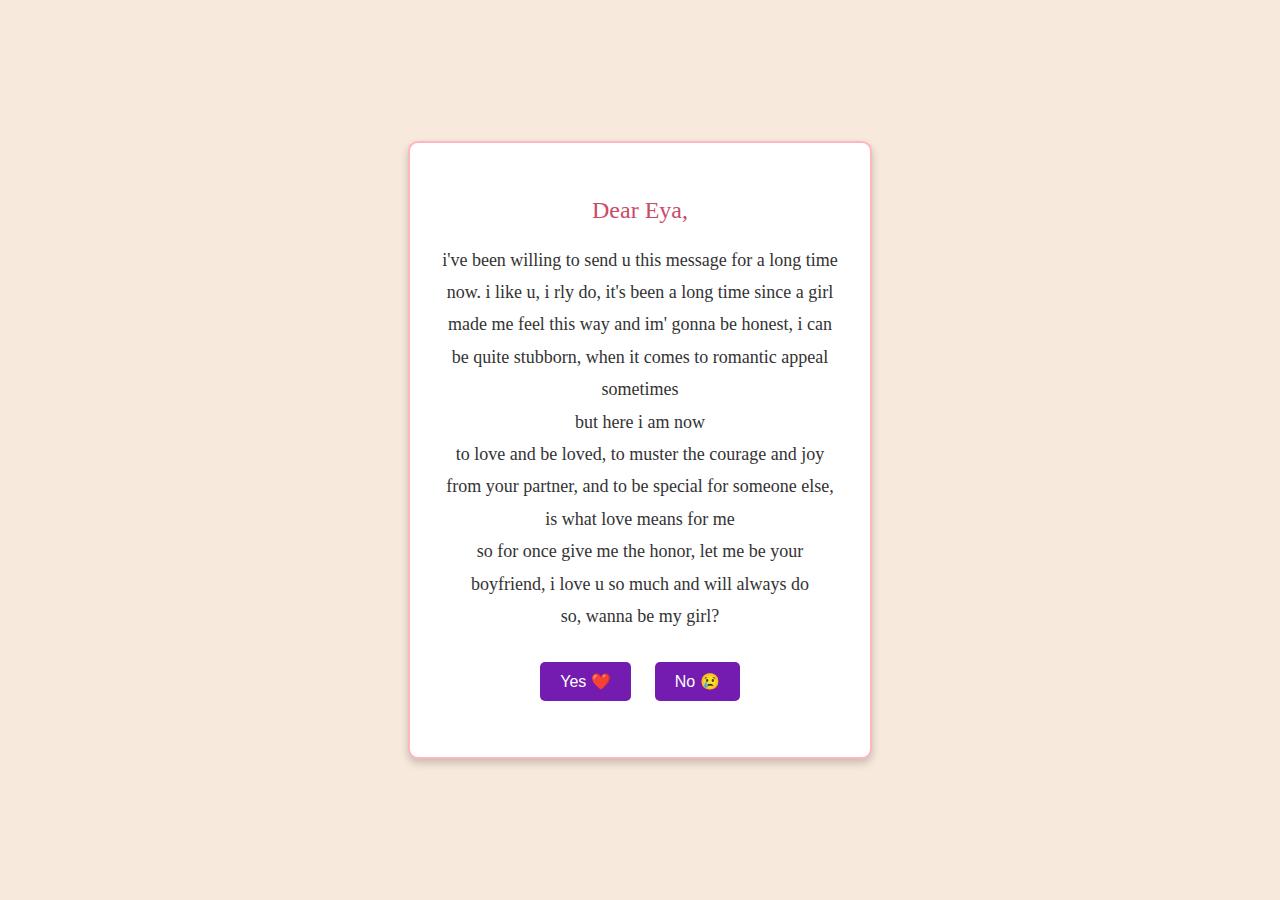
<file: second.html>
<!DOCTYPE html>
<html lang="en">
<head>
    <meta charset="UTF-8">
    <meta name="viewport" content="width=device-width, initial-scale=1.0">
    <title>Confession Letter</title>
    <link rel="stylesheet" href="second.css">
</head>
<body>
    <div class="letter-container">
        <div class="letter">
            <p class="letter-header">Dear Eya,</p>
            <p class="letter-content">
                i've been willing to send u this message for a long time now.
                i like u, i rly do, it's been a long time since a girl made me feel this way and im' gonna be honest, i can be quite stubborn, when it comes to romantic appeal sometimes <br>
                but here i am now <br>
                to love and be loved, to muster the courage and joy from your partner, and to be special for someone else, is what love means for me <br>
                so for once give me the honor, let me be your boyfriend, i love u so much and will always do <br>
                so, wanna be my girl? 
                <div class="button-container">
                    <a href="last.html"><button id="yesButton">Yes ❤️</button></a>
                    <button id="noButton">No 😢</button>
                </div>
            </p>
            <p id="responseMessage" class="hidden"></p>
        </div>
    </div>
    <script src="second.js"></script>
</body>
</html>
</file>
<file: second.css>
.container {
    width: 100%; /* instead of 1200px */
}
body {
    font-family: 'Georgia', serif;
    background-color: #f7e9dc;
    margin: 0;
    padding: 0;
    display: flex;
    justify-content: center;
    align-items: center;
    height: 100vh;
    overflow: hidden;
}

.letter-container {
    display: flex;
    justify-content: center;
    align-items: center;
}

.letter {
    background-color: #fff;
    width: 400px;
    padding: 30px;
    border-radius: 10px;
    box-shadow: 0 4px 8px rgba(0, 0, 0, 0.2);
    position: relative;
    border: 2px solid #ffb6c1;
    text-align: center;
}

.letter-header {
    font-size: 24px;
    margin-bottom: 20px;
    color: #c94b6a;
}

.letter-content {
    font-size: 18px;
    line-height: 1.8;
    color: #333;
}

.button-container {
    margin-top: 20px;
}

button {
    background-color: #741caf;
    color: white;
    font-size: 16px;
    padding: 10px 20px;
    border: none;
    border-radius: 5px;
    cursor: pointer;
    margin: 10px;
    transition: transform 0.3s, background-color 0.3s;
}

button:hover {
    background-color: #5a1280;
}

button:active {
    transform: scale(0.95);
}

.hidden {
    display: none;
}

#responseMessage {
    margin-top: 20px;
    font-size: 20px;
    color: #c94b6a;
    font-weight: bold;
}
</file>
